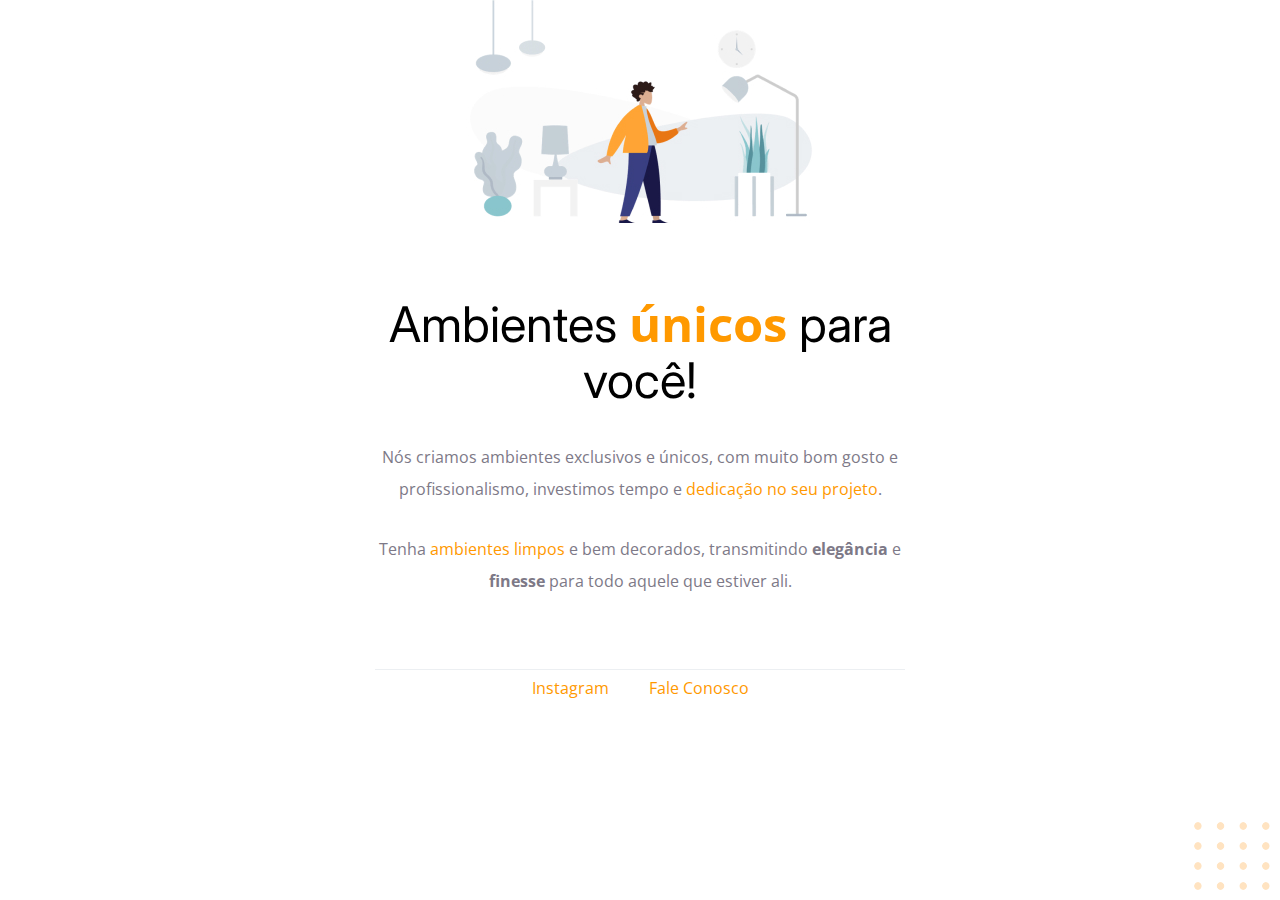
<file: index.html>
<!DOCTYPE html>
<html lang="pt-BR">

<head>
    <meta charset="UTF-8">
    <meta http-equiv="X-UA-Compatible" content="IE=edge">
    <meta name="viewport" content="width=device-width, initial-scale=1.0">
    <link rel="preconnect" href="https://fonts.googleapis.com">
    <link rel="preconnect" href="https://fonts.gstatic.com" crossorigin>
    <link href="https://fonts.googleapis.com/css2?family=Inter:wght@400;700&family=Open+Sans:wght@400;700&display=swap"
        rel="stylesheet">
    <link rel="stylesheet" href="style.css">
    <title>Ambientes Únicos para Você</title>
</head>

<body>
    <img class="hero-img" src="image1.jpg" width="348px"
        alt="Desenho de um homem com jaqueta amarela e calças azuis, dentro de uma sala com diversas lâmpadas e um relógio de parede, em tons de cinza, e duas plantas verdes em vasos.">

    <h1>Ambientes <span class="orange">únicos</span> para você!</h1>

    <section>
        <p>Nós criamos ambientes exclusivos e únicos, com muito bom gosto e profissionalismo, investimos tempo e <span
                class="orange">dedicação no seu projeto</span>.</p>
        <p>Tenha <span class="orange">ambientes limpos</span> e bem decorados, transmitindo <strong>elegância</strong> e
            <strong>finesse</strong> para todo aquele que estiver ali.
        </p>
    </section>

    <img id="balls" src="balls-decoration.svg"
        alt="quadrado com 16 pequenos círculos alaranjados.">

    <footer>
        <nav><a class="orange" target="_blank" href="instagram.com">Instagram</a><a class="orange" href="#">Fale
                Conosco</a></nav>
    </footer>

</body>

</html>
</file>
<file: style.css>
* {
    box-sizing: border-box;
    font-family: "Open Sans", sans-serif;
    margin: 0;
}

body {
    margin: auto;
    max-width: 562px;
}

.hero-img {
    /* to allow image to be centered */
    display: block;
    margin: auto;
    text-align: center;
}

.orange {
    color: #ff9900;
}

h1 {
    font-family: "Inter", sans-serif;
    font-size: 49px;
    font-weight: normal;
    line-height: 56px;
    margin: 72px auto 32px;
    text-align: center;
}

h1>.orange {
    font-weight: bold;
}

p {
    size: 14px;
    line-height: 2;
    color: #7D7987;
    margin: 28px auto;
    text-align: center;
}

nav {
    border-top: 1px solid #ECEFF2;
    display: flex;
    align-items: center;
    gap: 2.5rem;
    justify-content: center;
    height: 36px;
    margin: 72px 16px 33px;
}

a {
    text-decoration: none;
}

#balls {
    position: fixed;
    bottom: 0;
    right: 0;
}
</file>
